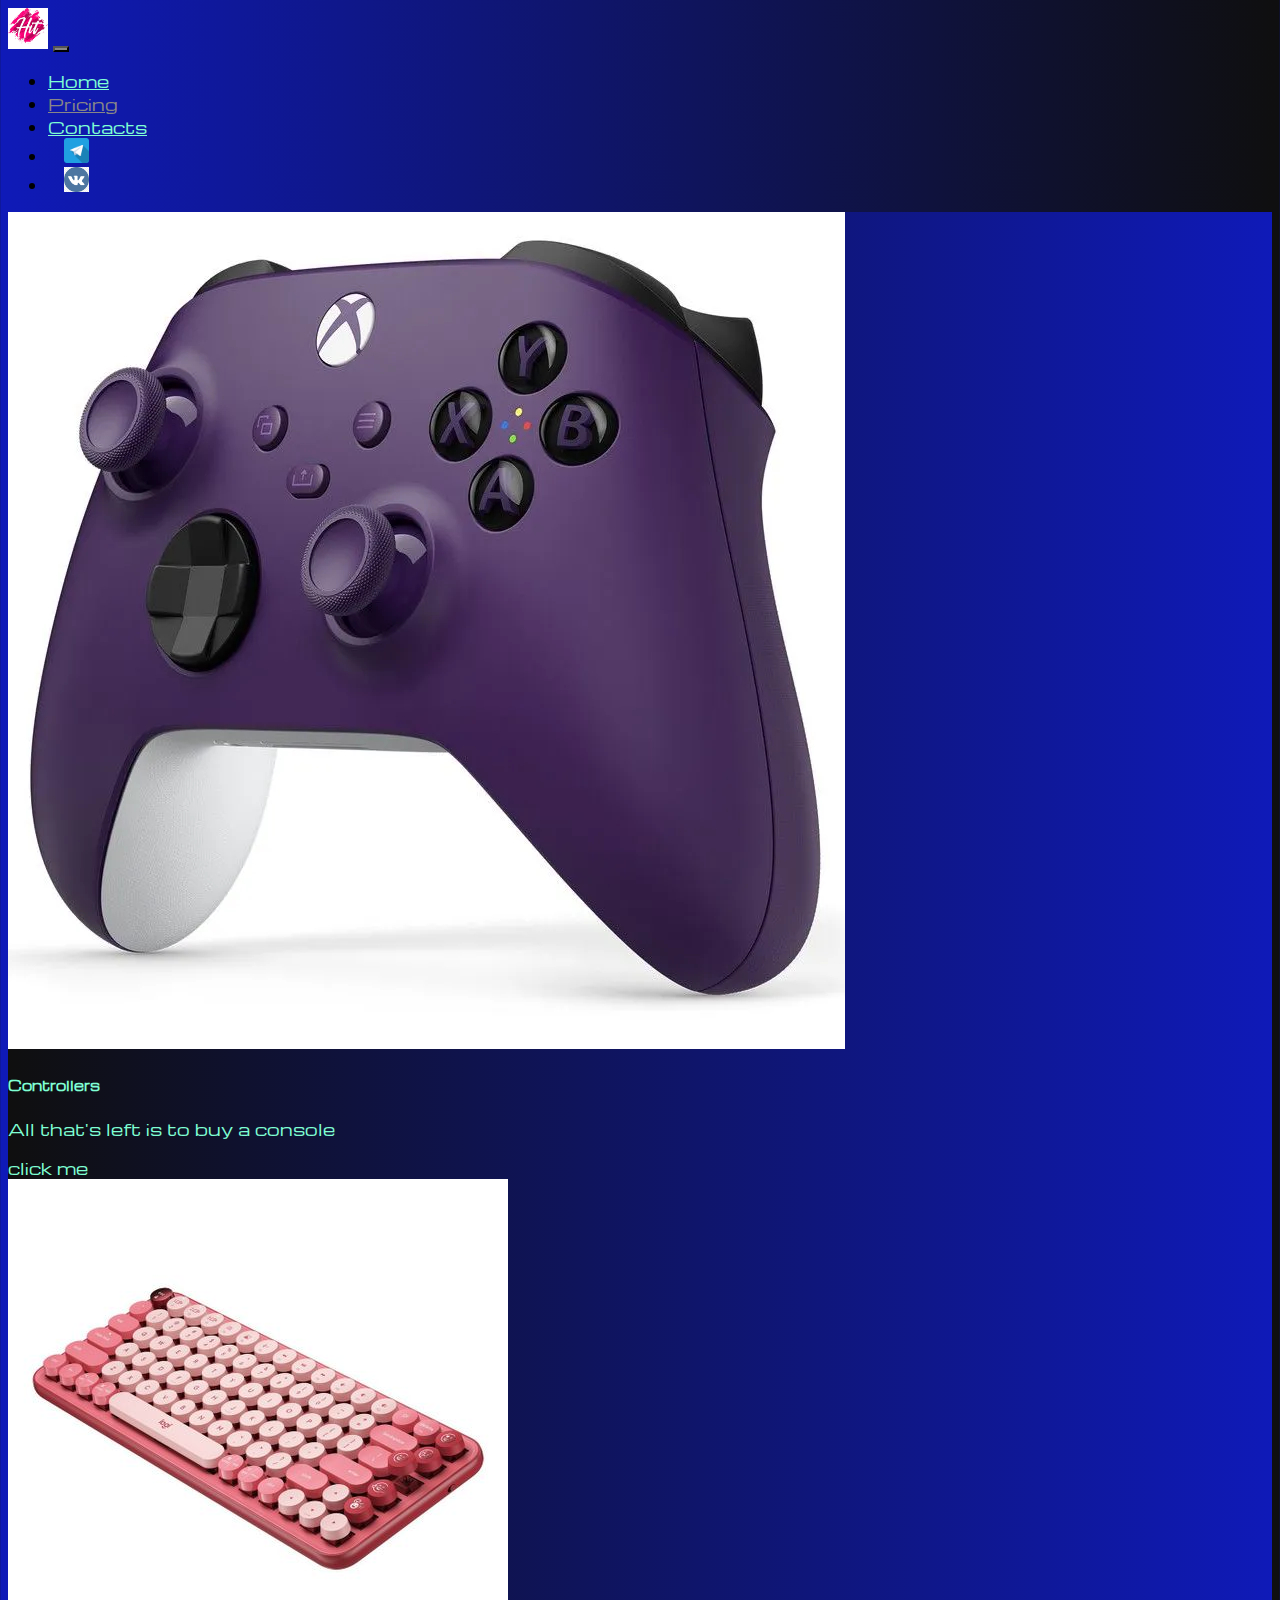
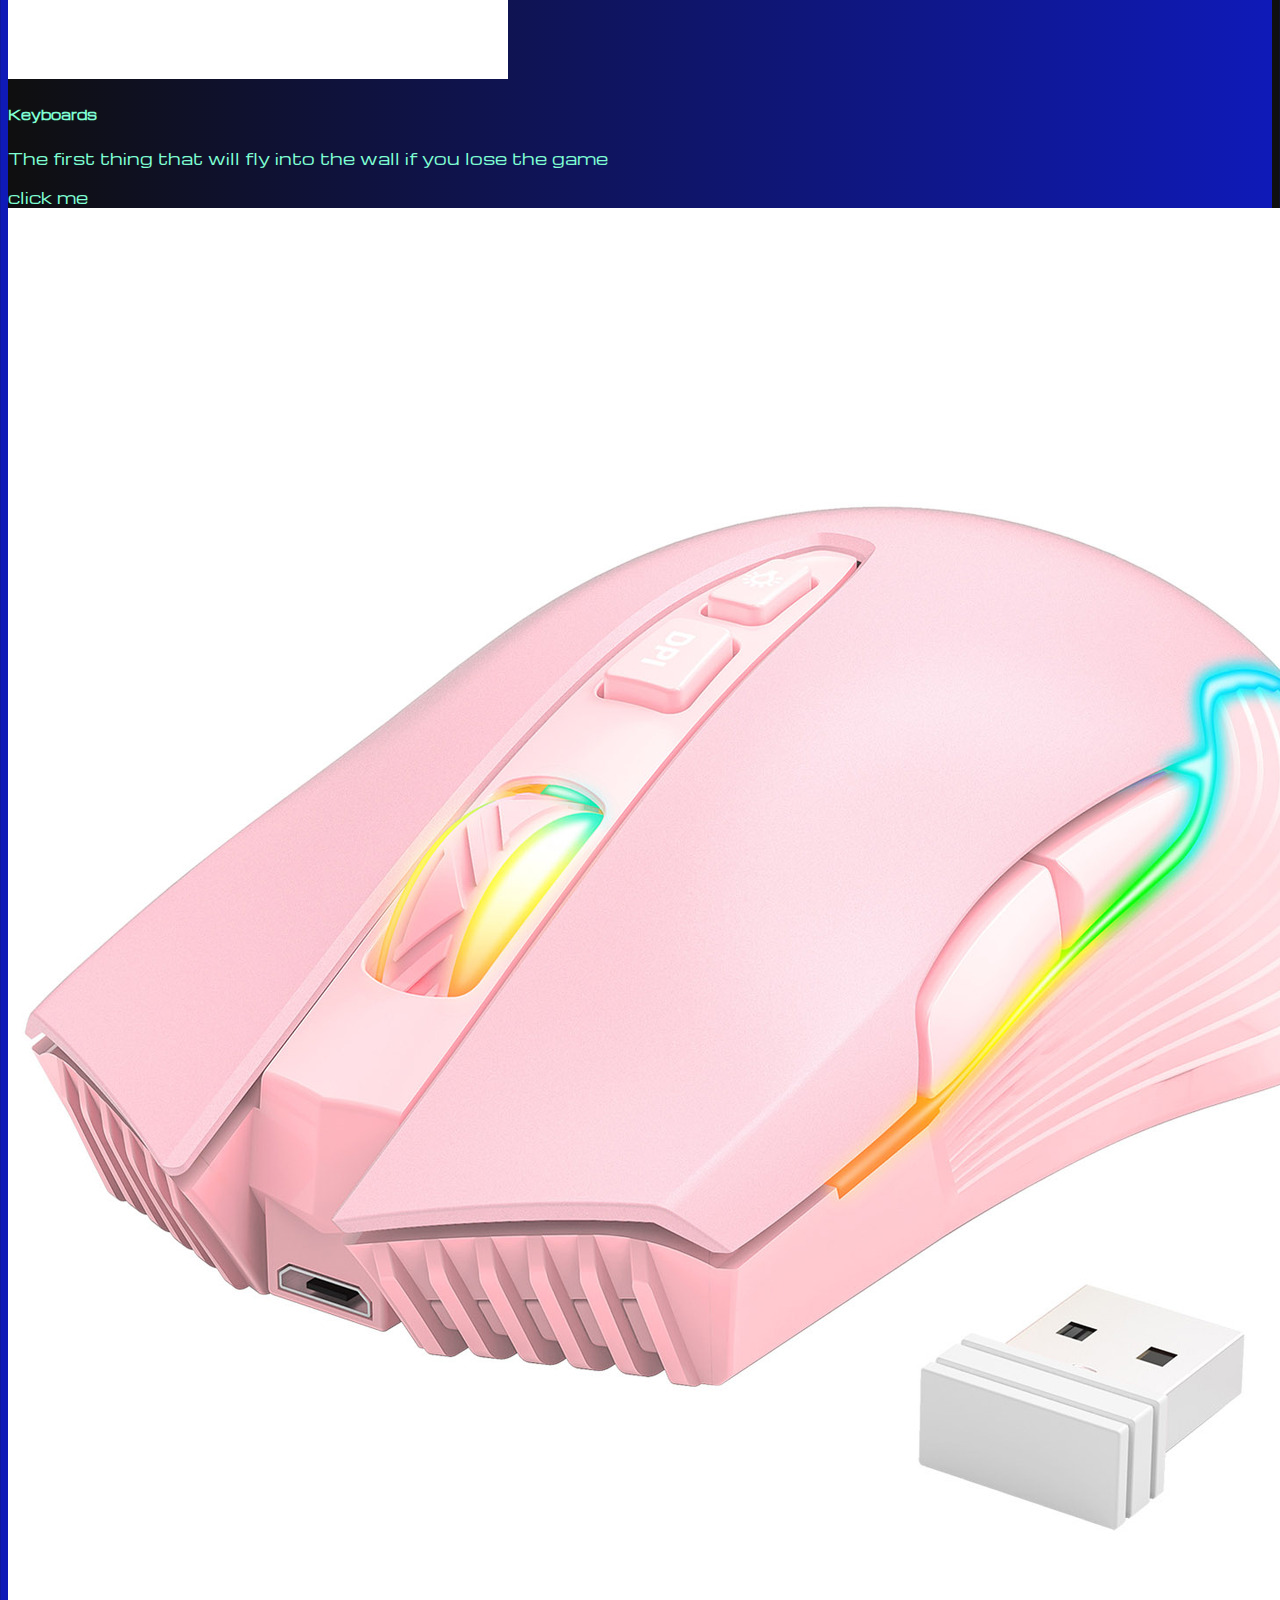
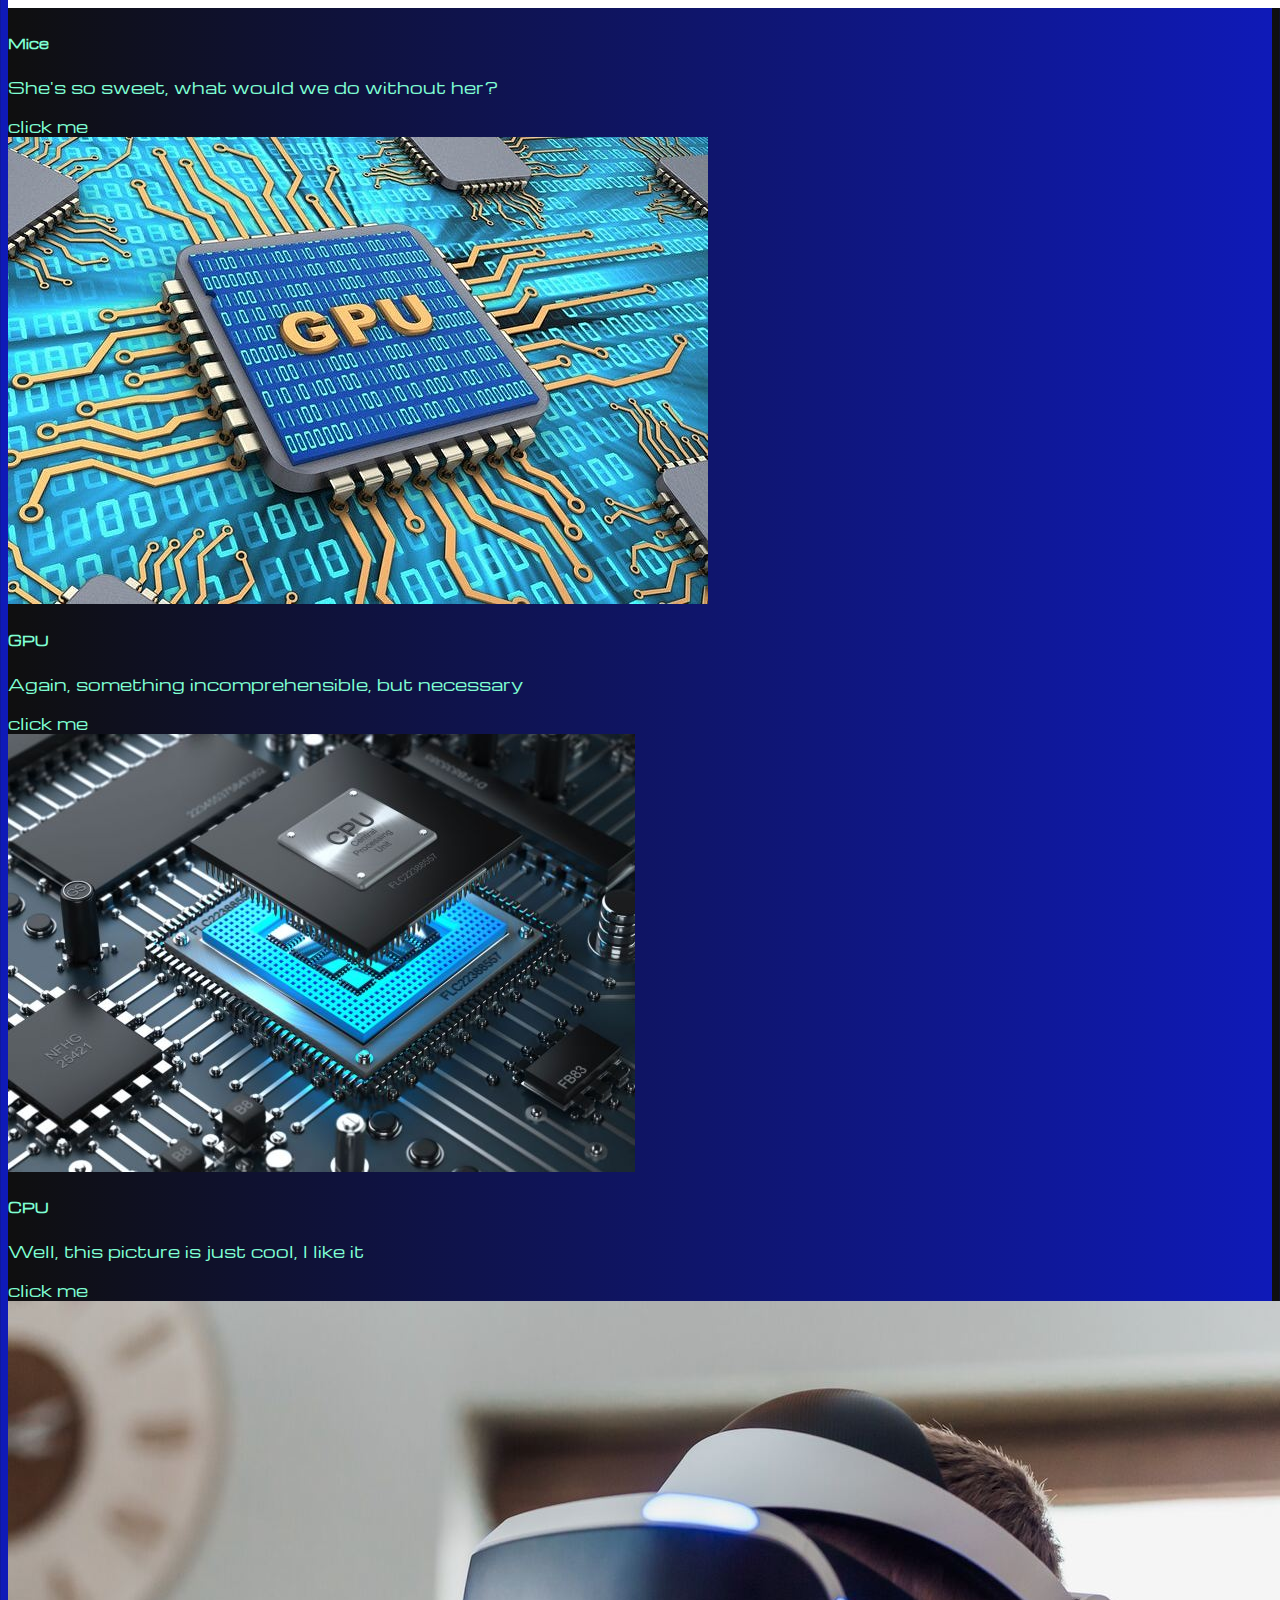
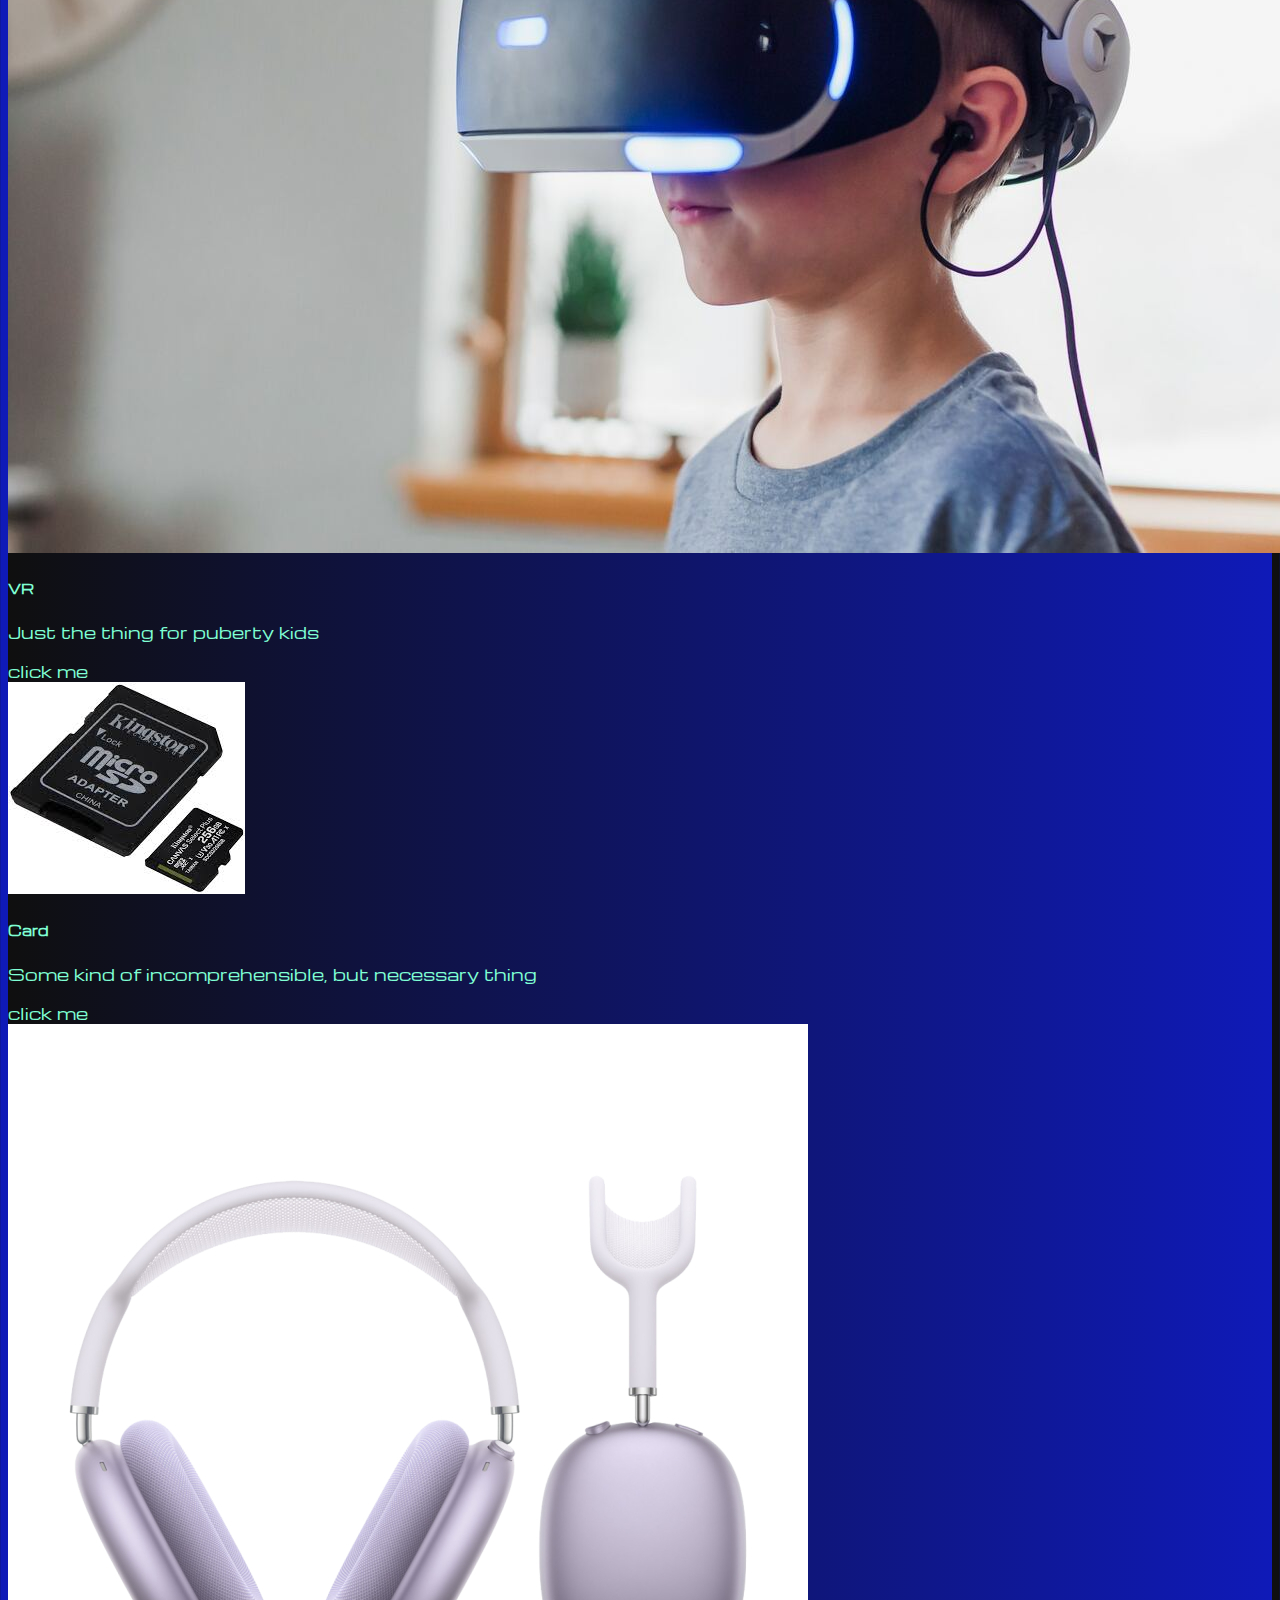
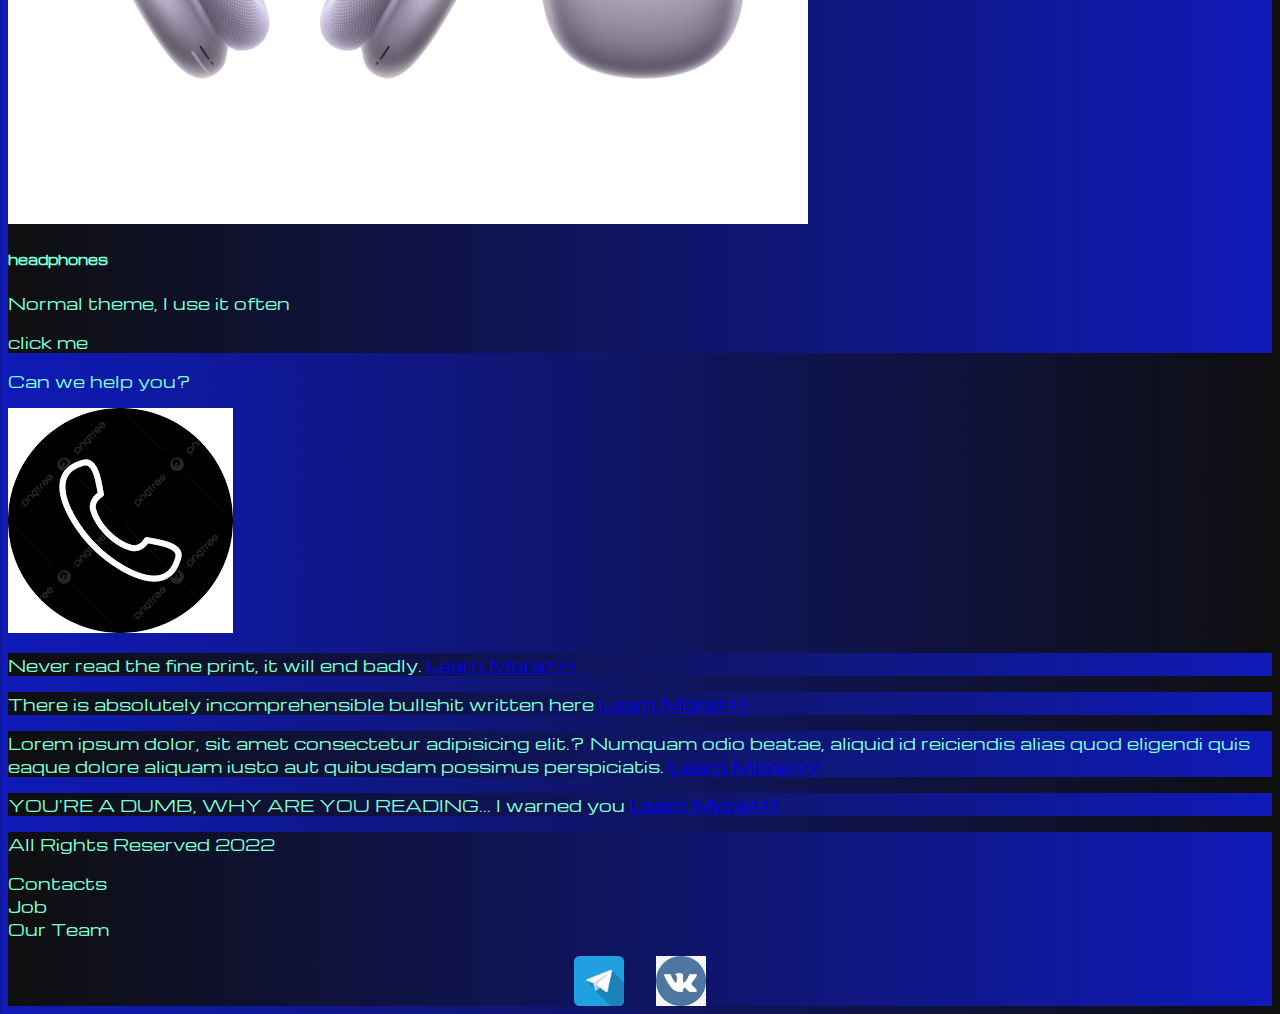
<file: pricing.html>
<!DOCTYPE html>
<html lang="en">

<head>
  <meta charset="UTF-8" />
  <meta name="viewport" content="width=device-width, initial-scale=1.0" />
  <link href="https://cdn.jsdelivr.net/npm/bootstrap@5.2.3/dist/css/bootstrap.min.css" rel="stylesheet"
    integrity="sha384-rbsA2VBKQhggwzxH7pPCaAqO46MgnOM80zW1RWuH61DGLwZJEdK2Kadq2F9CUG65" crossorigin="anonymous" />
  <link rel="stylesheet" href="source/styles/mycss.css" />
  <title>Document</title>
</head>

<body>
  <header>
    <nav class="navbar navbar-expand-lg bg-dark">
      <div class="container-fluid">
        <a class="navbar-brand" href="/"><img
            src="source/files/foni-papik-pro-ctq9-p-kartinki-khit-na-prozrachnom-fone-10.png" alt="..." /></a>
        <button class="navbar-toggler" type="button" data-bs-toggle="collapse" data-bs-target="#navbarNav"
          aria-controls="navbarNav" aria-expanded="false" aria-label="Toggle navigation">
          <span class="navbar-toggler-icon"></span>
        </button>
        <div class="collapse navbar-collapse" id="navbarNav">
          <ul class="navbar-nav">
            <li class="nav-item">
              <a class="nav-link" aria-current="page" href="/">Home</a>
            </li>
            <li class="nav-item">
              <a class="nav-link active" href="pricing.html">Pricing</a>
            </li>
            <li class="nav-item">
              <a class="nav-link" href="pricing.html">Contacts</a>
            </li>
            <li class="nav-item">
              <a class="nav-link" href="pricing.html">
                <img style="width: 25px; margin-inline: 1em;" src="source/images/Tg.png" alt="...">
              </a>
            </li>
            <li class="nav-item">
              <a class="nav-link" href="pricing.html">
                <img style="width: 25px; margin-inline: 1em;" src="source/images/ВК.png" alt="...">
              </a>
            </li>
          </ul>
        </div>
      </div>
    </nav>
  </header>

  <section>
    <div class="container-fluid mt-4">
      <div class="row">
        <div class="col-lg-1">
        </div>

        <div class="col-lg-8 col-md-12">
          <div class="row">
            <div class="col-lg-1"></div>

            <div class="col-lg-8 col-md-12">
              <div class="row">
                <div class="col-lg-4 col-md-6 mt-4">
                  <div class="card">
                    <a href="#"><img src="source/images/14.jpg" class="card-img-top" alt="Controller" /></a>
                    <div class="card-body">
                      <h5 class="card-title"><a href="#">Controllers</a></h5>
                      <p class="card-text">
                        <a href="#">
                          All that's left is to buy a console
                        </a>
                      </p>
                      <a href="#" class="btn btn-primary">click me</a>
                    </div>
                  </div>
                </div>
                <div class="col-lg-4 col-md-6 mt-4">
                  <div class="card">
                    <img src="source/images/Клава.jpg" class="card-img-top" alt="Keyboard" />
                    <div class="card-body">
                      <h5 class="card-title">Keyboards</h5>
                      <p class="card-text">
                        The first thing that will fly into the wall if you lose the game
                      </p>
                      <a href="#" class="btn btn-primary">click me</a>
                    </div>
                  </div>
                </div>
                <div class="col-lg-4 col-md-6 mt-4">
                  <div class="card">
                    <img src="source/images/Мышь.jpg" class="card-img-top" alt="Mouse" />
                    <div class="card-body">
                      <h5 class="card-title">Mice</h5>
                      <p class="card-text">
                        She's so sweet, what would we do without her?
                      </p>
                      <a href="#" class="btn btn-primary">click me</a>
                    </div>
                  </div>
                </div>
                <div class="col-lg-4 col-md-6 mt-4">
                  <div class="card">
                    <img src="source/images/GPU.png" class="card-img-top" alt="GPU" />
                    <div class="card-body">
                      <h5 class="card-title">GPU</h5>
                      <p class="card-text">
                        Again, something incomprehensible, but necessary
                      </p>
                      <a href="#" class="btn btn-primary">click me</a>
                    </div>
                  </div>
                </div>
                <div class="col-lg-4 col-md-6 mt-4">
                  <div class="card">
                    <img src="source/images/CPU.jpg" class="card-img-top" alt="CPU" />
                    <div class="card-body">
                      <h5 class="card-title">CPU</h5>
                      <p class="card-text">
                        Well, this picture is just cool, I like it
                      </p>
                      <a href="#" class="btn btn-primary">click me</a>
                    </div>
                  </div>
                </div>
                <div class="col-lg-4 col-md-6 mt-4">
                  <div class="card">
                    <img src="source/images/02d95439-4b68-4f81-b7ca-a549d7712f79_large.jpeg" class="card-img-top"
                      alt="VR" />
                    <div class="card-body">
                      <h5 class="card-title">VR</h5>
                      <p class="card-text">
                        Just the thing for puberty kids
                      </p>
                      <a href="#" class="btn btn-primary">click me</a>
                    </div>
                  </div>
                </div>
                <div class="col-lg-4 col-md-6 mt-4">
                  <div class="card">
                    <img src="source/images/карта.jfif" class="card-img-top" alt="Card" />
                    <div class="card-body">
                      <h5 class="card-title">Card</h5>
                      <p class="card-text">
                        Some kind of incomprehensible, but necessary thing
                      </p>
                      <a href="#" class="btn btn-primary">click me</a>
                    </div>
                  </div>
                </div>
                <div class="col-lg-4 col-md-6 mt-4">
                  <div class="card">
                    <img src="source/images/Наушники.jpg" class="card-img-top" alt="headphones" />
                    <div class="card-body">
                      <h5 class="card-title">headphones</h5>
                      <p class="card-text">
                        Normal theme, I use it often
                      </p>
                      <a href="#" class="btn btn-primary">click me</a>
                    </div>
                  </div>
                </div>



              </div>
            </div>

          </div>
          <div class="col-lg-12 col-md-12 text-center mt-4">
            <p>Can we help you?</p>
          </div>
          <div class="col-lg-12 col-md-12 text-center">
            <img class="call-anim" width: 30px; src="source/images/телефон1.png" alt="...">
          </div>
        </div>

        <div class="col-lg-3 col-md-12">
          <div class="row px-2">
            <div class="col-lg-12 sidebar my-4">
              <p>Never read the fine print, it will end badly. <a href="#">Learn More>>></a></p>
            </div>
            <div class="col-lg-12 sidebar my-4">
              <p>There is absolutely incomprehensible bullshit written here <a href="#">Learn More>>></a></p>
            </div>
            <div class="col-lg-12 sidebar my-4">
              <p>Lorem ipsum dolor, sit amet consectetur adipisicing elit.? Numquam odio beatae, aliquid id reiciendis
                alias quod eligendi quis eaque dolore aliquam iusto aut quibusdam possimus perspiciatis. <a
                  href="#">Learn More>>></a></p>
            </div>
            <div class="col-lg-12 sidebar my-4">
              <p>YOU'RE A DUMB, WHY ARE YOU READING... I warned you <a href="#">Learn More>>></a></p>
            </div>
          </div>
        </div>

      </div>


    </div>
  </section>

  <footer class="mt-4">
    <div class="conteiner-fluid">
      <div class="row">
        <div class="col-lg-4 col-md-12 footer-text text-center">
          <p>All Rights Reserved 2022</p>
        </div>
        <div class="col-lg-4 col-md-12 footer-text text-center">
          <p>Contacts<br>Job<br>Our Team</p>
        </div>
        <div class="col-lg-4 col-md-12 media-links">
          <img style="width: 50px; margin-inline: 1em;" src="source/images/Tg.png" alt="...">
          <img style="width: 50px; margin-inline: 1em;" src="source/images/ВК.png" alt="...">
        </div>
      </div>
    </div>
  </footer>

  <script src="https://cdn.jsdelivr.net/npm/bootstrap@5.2.3/dist/js/bootstrap.bundle.min.js"
    integrity="sha384-kenU1KFdBIe4zVF0s0G1M5b4hcpxyD9F7jL+jjXkk+Q2h455rYXK/7HAuoJl+0I4"
    crossorigin="anonymous"></script>
</body>

</html>
</file>
<file: source/styles/mycss.css>
@import url(https://fonts.googleapis.com/css?family=Michroma&display=swap);


body {
    font-family: Michroma, serif;
    background: linear-gradient(90deg, #0f1ab8 0%, #0f0f0f 100%);
}

p {
    color: aquamarine;
}


.nav-link {
    color: aquamarine;
}

.navbar-nav .nav-link.active {
    color: rgb(136, 135, 135);
}

.navbar-brand img {
    width: 40px;
}

.navbar-toggler {
    background-color: rgb(136, 135, 135);;
}

.sidebar {
    color: aquamarine;
    background: linear-gradient(270deg, #0f1ab8 0%, #0f0f0f 100%);
}

.card {
    background: linear-gradient(270deg, #0f1ab8 0%, #0f0f0f 100%);
    color: aquamarine;
}

.card a {
    text-decoration: none;
    color: aquamarine;
}

.slide-text,
.footer-text {
    color: aquamarine;
    margin: auto auto;
}

footer,
.btn-outline-primary {
    background: linear-gradient(270deg, #0f1ab8 0%, #0f0f0f 100%);
}

.media-links {
    display: flex;
    justify-content: center;
    align-items: center;
}

.call-anim {
    animation: call 2s ease 0s 1 normal forwards;
}

@keyframes call {
	0%,
	100% {
		transform: translateX(0%);
		transform-origin: 50% 50%;
	}

	15% {
		transform: translateX(-30px) rotate(-6deg);
	}

	30% {
		transform: translateX(15px) rotate(6deg);
	}

	45% {
		transform: translateX(-15px) rotate(-3.6deg);
	}

	60% {
		transform: translateX(9px) rotate(2.4deg);
	}

	75% {
		transform: translateX(-6px) rotate(-1.2deg);
	}
}

@media (max-with: 755px) {
    .carousel-indicators {
        display: none;
    }
}
</file>
